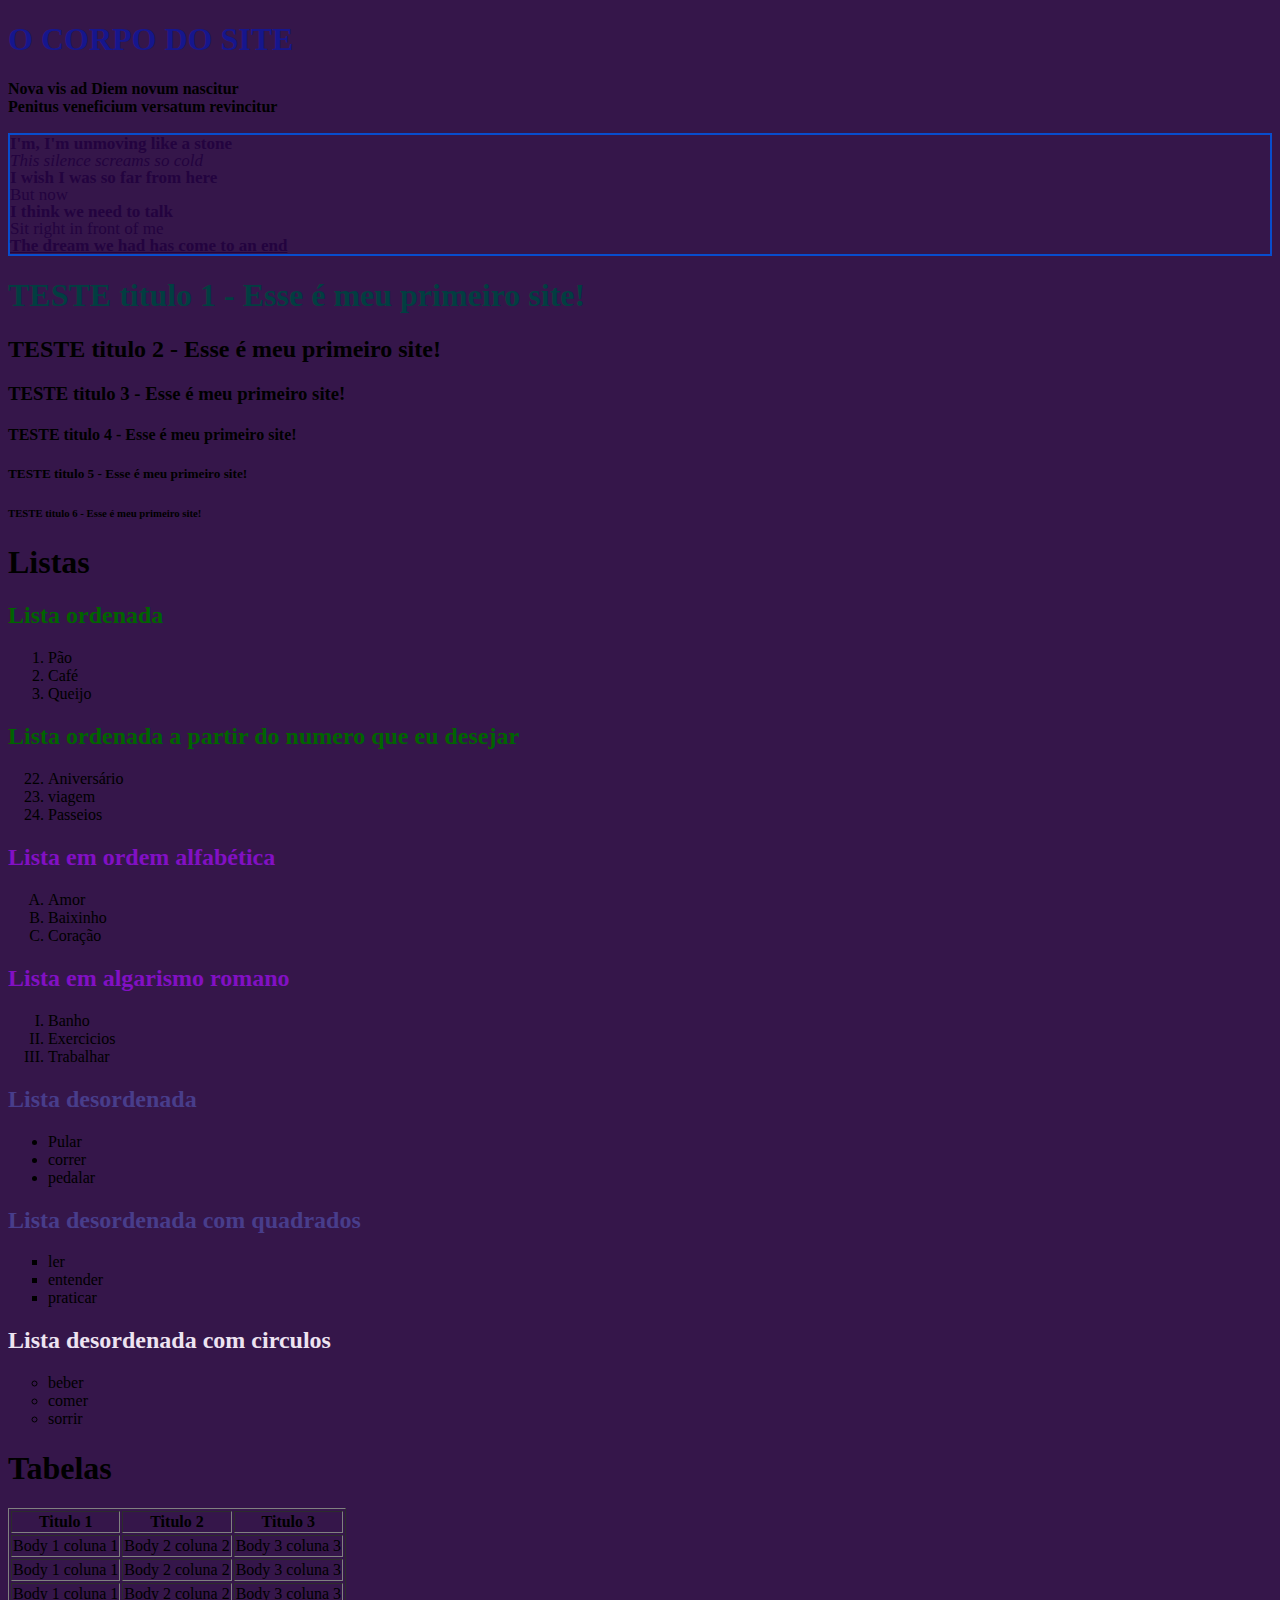
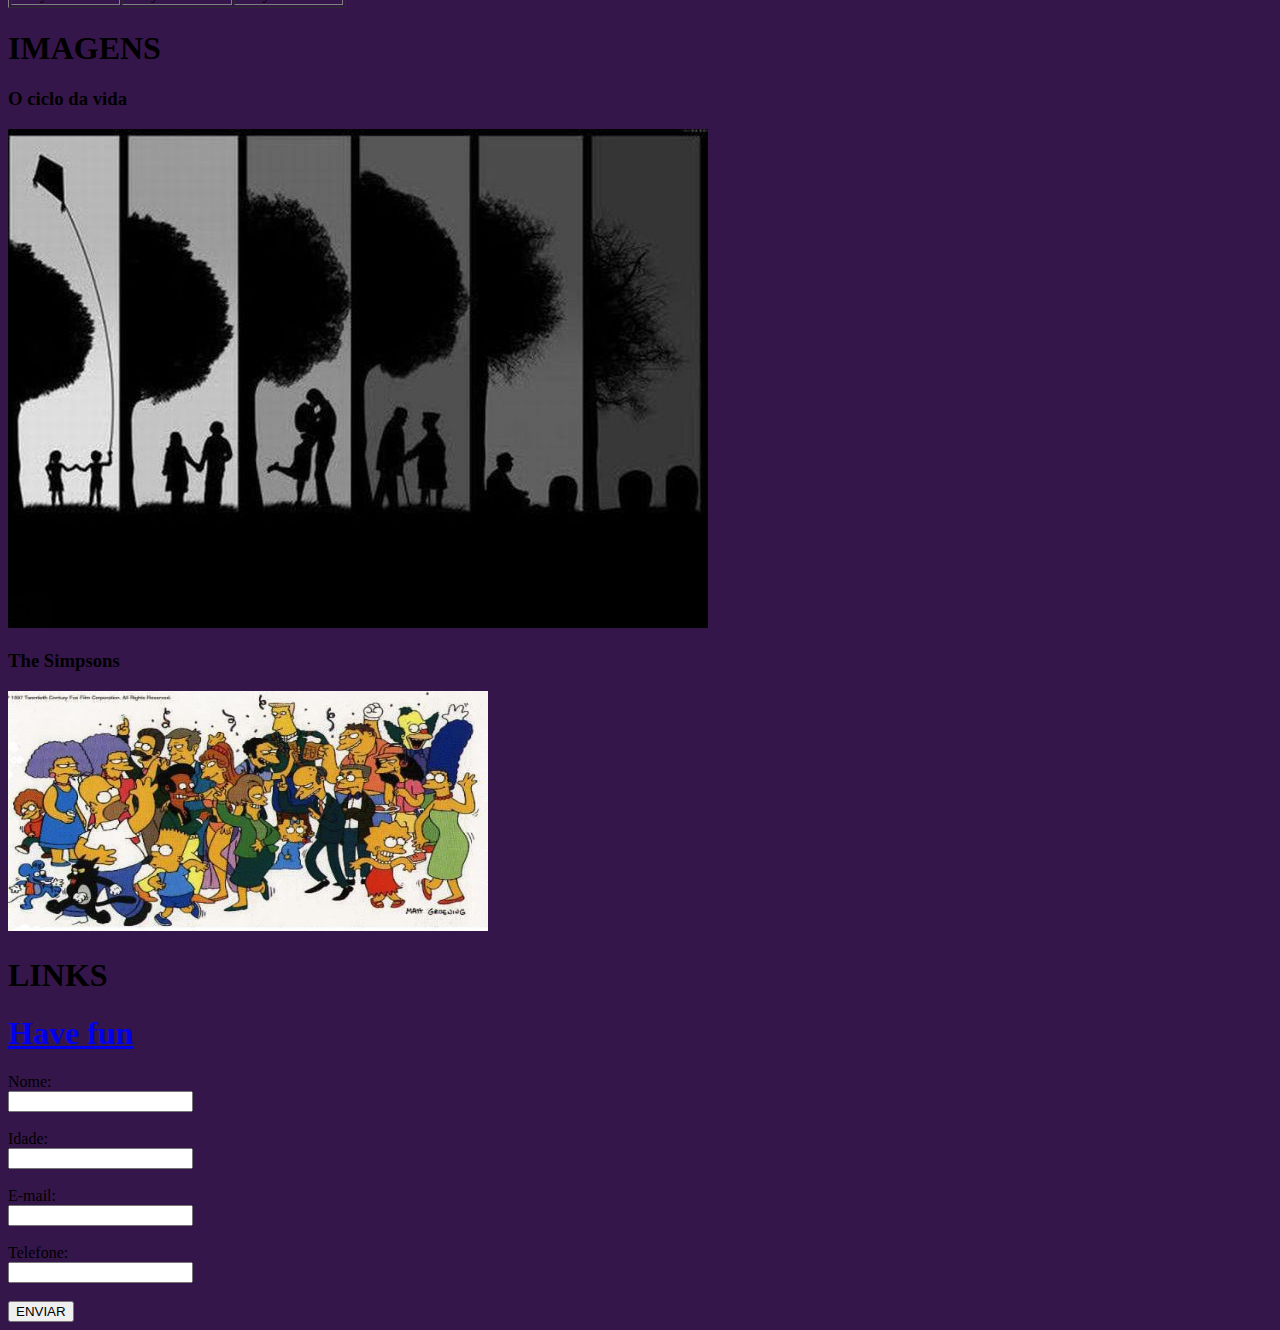
<file: index.html>
<!DOCTYPE html>
<html>

    <head>
        <title> Site da Natacha </title>
        <meta name=" Um site de teste" content=" meu primeiro site em html - VIVAaAAaA">
       
        <style>

            body{
                background-color: rgba(35, 1, 58, 0.918);
                }

               
        </style>
        <link rel="stylesheet" href="style.css">

    </head>

    <body>
                    <!--COMENTÁRIOS AQUI-->


        <h1 style="color:rgb(22, 22, 141)"> O CORPO DO SITE </h1>

   
           
                    <!-- tag de paragrafo--> 
        
        <P><strong> Nova vis ad Diem novum nascitur 
            <br>
            Penitus veneficium versatum revincitur
        </P> </strong>

                    <!-- TAGS DE FORMATAÇÃO DE TEXTO-->

        <p class="paragrafo">

                <b> I'm, I'm unmoving like a stone </b> 
            <br>
                <i> This silence screams so cold </i> 
            <br>
                <strong> I wish I was so far from here </strong> 
            <br>
                <smal> But now </smal>
            <br>
                <strong> I think we need to talk </strong>
            <br>
                <smal>Sit right in front of me </smal>
            <br>
                <b><u> The dream we had has come to an end </u></b>

        </p>

        <h1 id="titulo"> TESTE titulo 1 - Esse é meu primeiro site! </h1>
        <h2> TESTE titulo 2 - Esse é meu primeiro site! </h2>
        <h3> TESTE titulo 3 - Esse é meu primeiro site! </h3>
        <h4> TESTE titulo 4 - Esse é meu primeiro site! </h4>
        <h5> TESTE titulo 5 - Esse é meu primeiro site! </h5>
        <h6> TESTE titulo 6 - Esse é meu primeiro site! </h6>


                        <!-- Listas -->

        <h1> Listas </h1>

        <h2 class="primeiraslistas"> Lista ordenada </h2>

        <ol> 
            <li> Pão
                <li> Café
                    <li> Queijo

                    </li>
                </li>
            </li>
        </ol>

        <h2 class="primeiraslistas">Lista ordenada a partir do numero que eu desejar </h2>
         
        <ol start="22">
            <li> Aniversário </li>
                <li> viagem </li>
                    <li> Passeios </li>

        </ol>

        <h2 class="segundaslistas"> Lista em ordem alfabética </h2>
        <ol type="A">
         <li> Amor </li>
            <li> Baixinho </li>
                <li> Coração </li>
        </ol>

        <h2 class="segundaslistas"> Lista em algarismo romano </h2>
        <ol type="I"> 
            <li> Banho </li>
                <li> Exercicios </li>
            <li> Trabalhar </li>
        </ol>

        <h2 class="terceiraslistas"> Lista desordenada </h2>
        <ul> 
            <li> Pular </li>
                <li> correr </li>
            <li> pedalar </li>
        </ul>

        <h2 class="terceiraslistas"> Lista desordenada com quadrados </h2>
        <ul type="square"> 
            <li> ler </li>
                <li> entender </li>
            <li> praticar </li>
        </ul>

        <h2 class="ultimaslistas"> Lista desordenada com circulos </h2>
        <ul type="circle"> 
            <li> beber </li>
                <li> comer </li>
            <li> sorrir </li>
        </ul>

        <!-- TIPOS DE TABELAS -->

        <h1> Tabelas </h1>
            <table border="1">
                    <!-- tabelas semânticas -->
               
                    <!--cabeçalho da tabela -->
                <thead>
                    <tr>
                        <th> Titulo 1 </th>
                        <th> Titulo 2 </th>
                        <th> Titulo 3 </th>
                    </tr>

                </thead>
                <tbody>
                    <tr> 
                        <td> Body 1 coluna 1</td>
                        <td> Body 2 coluna 2</td>
                        <td> Body 3 coluna 3</td>
                    </tr>

                    <tr> 
                        <td> Body 1 coluna 1</td>
                        <td> Body 2 coluna 2</td>
                        <td> Body 3 coluna 3</td>
                    </tr>

                    <tr> 
                        <td> Body 1 coluna 1</td>
                        <td> Body 2 coluna 2</td>
                        <td> Body 3 coluna 3</td>
                    </tr>

                </tbody>
            </table>

                     <!-- INSERINDO IMAGENS-->

            <h1>IMAGENS</h1>

            <h3> O ciclo da vida </h3>
           <img src="img/O ciclo da vida.jpg">
            <br>

                    <!-- com atributo de tamanho-->
            <h3> The Simpsons </h3>
            <img src="img/Simpsons.jpg" width="480" height="240">
            <br/>

            <!--INSERINDO LINKS-->
            
            <h1>LINKS</h1>
            <h1><a href="http://www.staggeringbeauty.com/" target="blank"> Have fun </a></h1>

                    <!-- CRIANDO FORMULÁRIOS -->

            <form>
                <label> Nome: </label> <br>
                <input type="text"/> <br></br>

                <label> Idade: </label> <br>
                <input type="text"/> <br></br>

                <label> E-mail: </label> <br>
                <input type="text"/> <br></br>

                <label> Telefone: </label> <br>
                <input type="text"/> <br></br>

                <button type="submit"> ENVIAR </button>
            </form>


    </body>

</html>
</file>
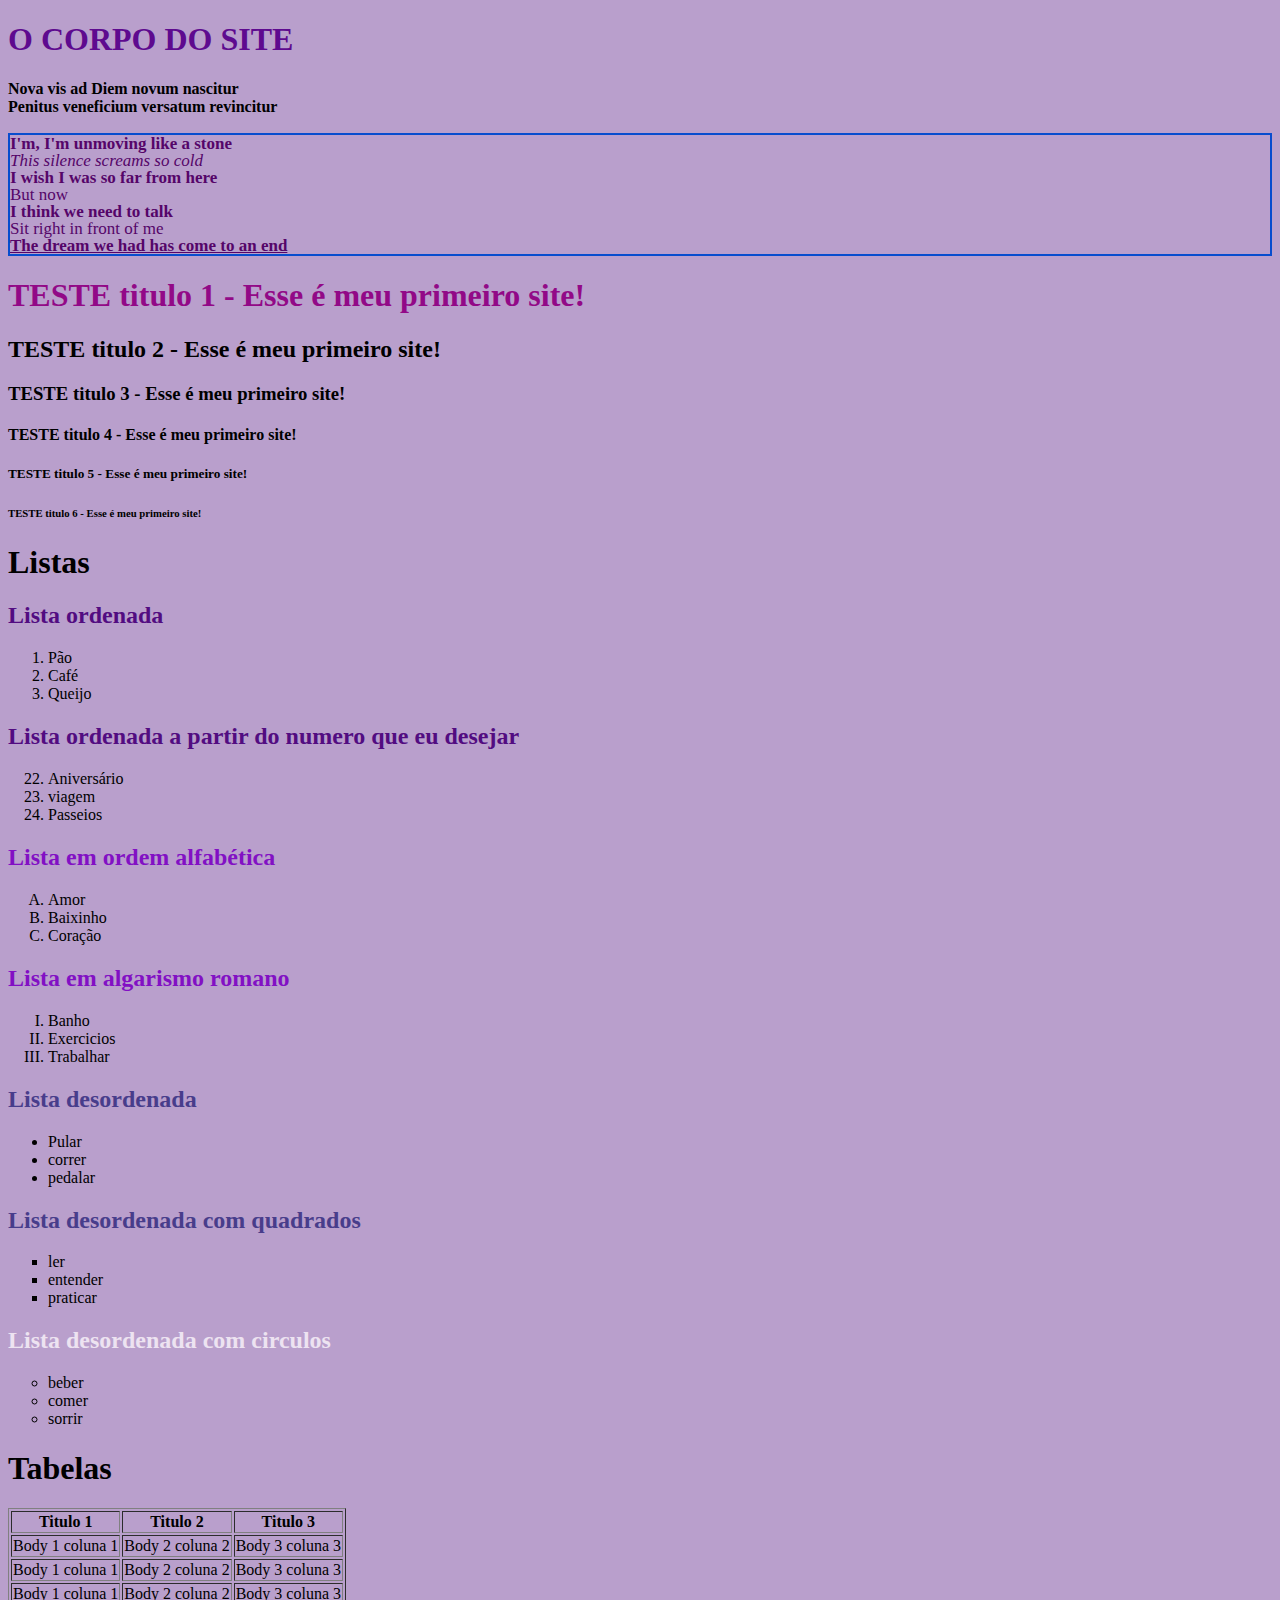
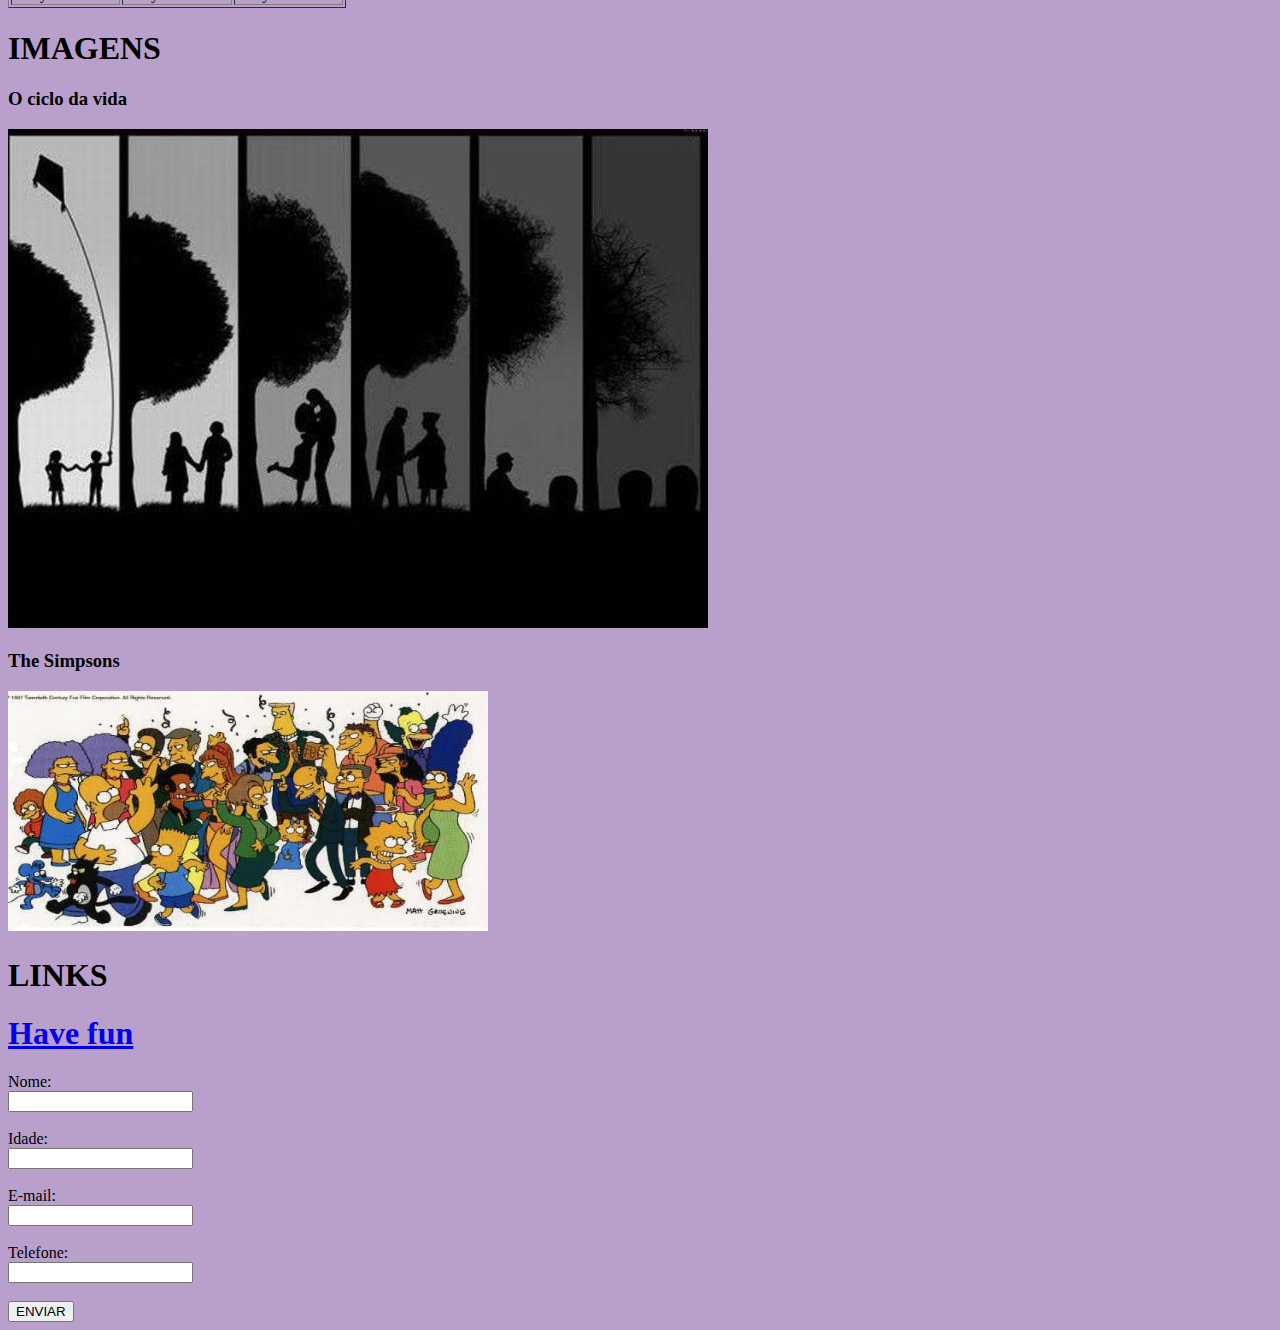
<file: AULA 1-4/index.html>
<!DOCTYPE html>
<html>

    <head>
        <title> Site da Natacha </title>
        <meta name=" Um site de teste" content=" meu primeiro site em html - VIVAaAAaA">
       
        <style>

            body{
                background-color: rgba(179, 150, 199, 0.918);
                }

               
        </style>
        <link rel="stylesheet" href="style.css">

    </head>

    <body>
                    <!--COMENTÁRIOS AQUI-->


        <h1 style="color:rgb(94, 10, 143)"> O CORPO DO SITE </h1>

   
           
                    <!-- tag de paragrafo--> 
        
        <P><strong> Nova vis ad Diem novum nascitur 
            <br>
            Penitus veneficium versatum revincitur
        </P> </strong>

                    <!-- TAGS DE FORMATAÇÃO DE TEXTO-->

        <p class="paragrafo">

                <b> I'm, I'm unmoving like a stone </b> 
            <br>
                <i> This silence screams so cold </i> 
            <br>
                <strong> I wish I was so far from here </strong> 
            <br>
                <smal> But now </smal>
            <br>
                <strong> I think we need to talk </strong>
            <br>
                <smal>Sit right in front of me </smal>
            <br>
                <b><u> The dream we had has come to an end </u></b>

        </p>

        <h1 id="titulo"> TESTE titulo 1 - Esse é meu primeiro site! </h1>
        <h2> TESTE titulo 2 - Esse é meu primeiro site! </h2>
        <h3> TESTE titulo 3 - Esse é meu primeiro site! </h3>
        <h4> TESTE titulo 4 - Esse é meu primeiro site! </h4>
        <h5> TESTE titulo 5 - Esse é meu primeiro site! </h5>
        <h6> TESTE titulo 6 - Esse é meu primeiro site! </h6>


                        <!-- Listas -->

        <h1> Listas </h1>

        <h2 class="primeiraslistas"> Lista ordenada </h2>

        <ol> 
            <li> Pão
                <li> Café
                    <li> Queijo

                    </li>
                </li>
            </li>
        </ol>

        <h2 class="primeiraslistas">Lista ordenada a partir do numero que eu desejar </h2>
         
        <ol start="22">
            <li> Aniversário </li>
                <li> viagem </li>
                    <li> Passeios </li>

        </ol>

        <h2 class="segundaslistas"> Lista em ordem alfabética </h2>
        <ol type="A">
         <li> Amor </li>
            <li> Baixinho </li>
                <li> Coração </li>
        </ol>

        <h2 class="segundaslistas"> Lista em algarismo romano </h2>
        <ol type="I"> 
            <li> Banho </li>
                <li> Exercicios </li>
            <li> Trabalhar </li>
        </ol>

        <h2 class="terceiraslistas"> Lista desordenada </h2>
        <ul> 
            <li> Pular </li>
                <li> correr </li>
            <li> pedalar </li>
        </ul>

        <h2 class="terceiraslistas"> Lista desordenada com quadrados </h2>
        <ul type="square"> 
            <li> ler </li>
                <li> entender </li>
            <li> praticar </li>
        </ul>

        <h2 class="ultimaslistas"> Lista desordenada com circulos </h2>
        <ul type="circle"> 
            <li> beber </li>
                <li> comer </li>
            <li> sorrir </li>
        </ul>

        <!-- TIPOS DE TABELAS -->

        <h1> Tabelas </h1>
            <table border="1">
                    <!-- tabelas semânticas -->
               
                    <!--cabeçalho da tabela -->
                <thead>
                    <tr>
                        <th> Titulo 1 </th>
                        <th> Titulo 2 </th>
                        <th> Titulo 3 </th>
                    </tr>

                </thead>
                <tbody>
                    <tr> 
                        <td> Body 1 coluna 1</td>
                        <td> Body 2 coluna 2</td>
                        <td> Body 3 coluna 3</td>
                    </tr>

                    <tr> 
                        <td> Body 1 coluna 1</td>
                        <td> Body 2 coluna 2</td>
                        <td> Body 3 coluna 3</td>
                    </tr>

                    <tr> 
                        <td> Body 1 coluna 1</td>
                        <td> Body 2 coluna 2</td>
                        <td> Body 3 coluna 3</td>
                    </tr>

                </tbody>
            </table>

                     <!-- INSERINDO IMAGENS-->

            <h1>IMAGENS</h1>

            <h3> O ciclo da vida </h3>
           <img src="img/O ciclo da vida.jpg">
            <br>

                    <!-- com atributo de tamanho-->
            <h3> The Simpsons </h3>
            <img src="img/Simpsons.jpg" width="480" height="240">
            <br/>

            <!--INSERINDO LINKS-->
            
            <h1>LINKS</h1>
            <h1><a href="http://www.staggeringbeauty.com/" target="blank"> Have fun </a></h1>

                    <!-- CRIANDO FORMULÁRIOS -->

            <form>
                <label> Nome: </label> <br>
                <input type="text"/> <br></br>

                <label> Idade: </label> <br>
                <input type="text"/> <br></br>

                <label> E-mail: </label> <br>
                <input type="text"/> <br></br>

                <label> Telefone: </label> <br>
                <input type="text"/> <br></br>

                <button type="submit"> ENVIAR </button>
            </form>


    </body>

</html>
</file>
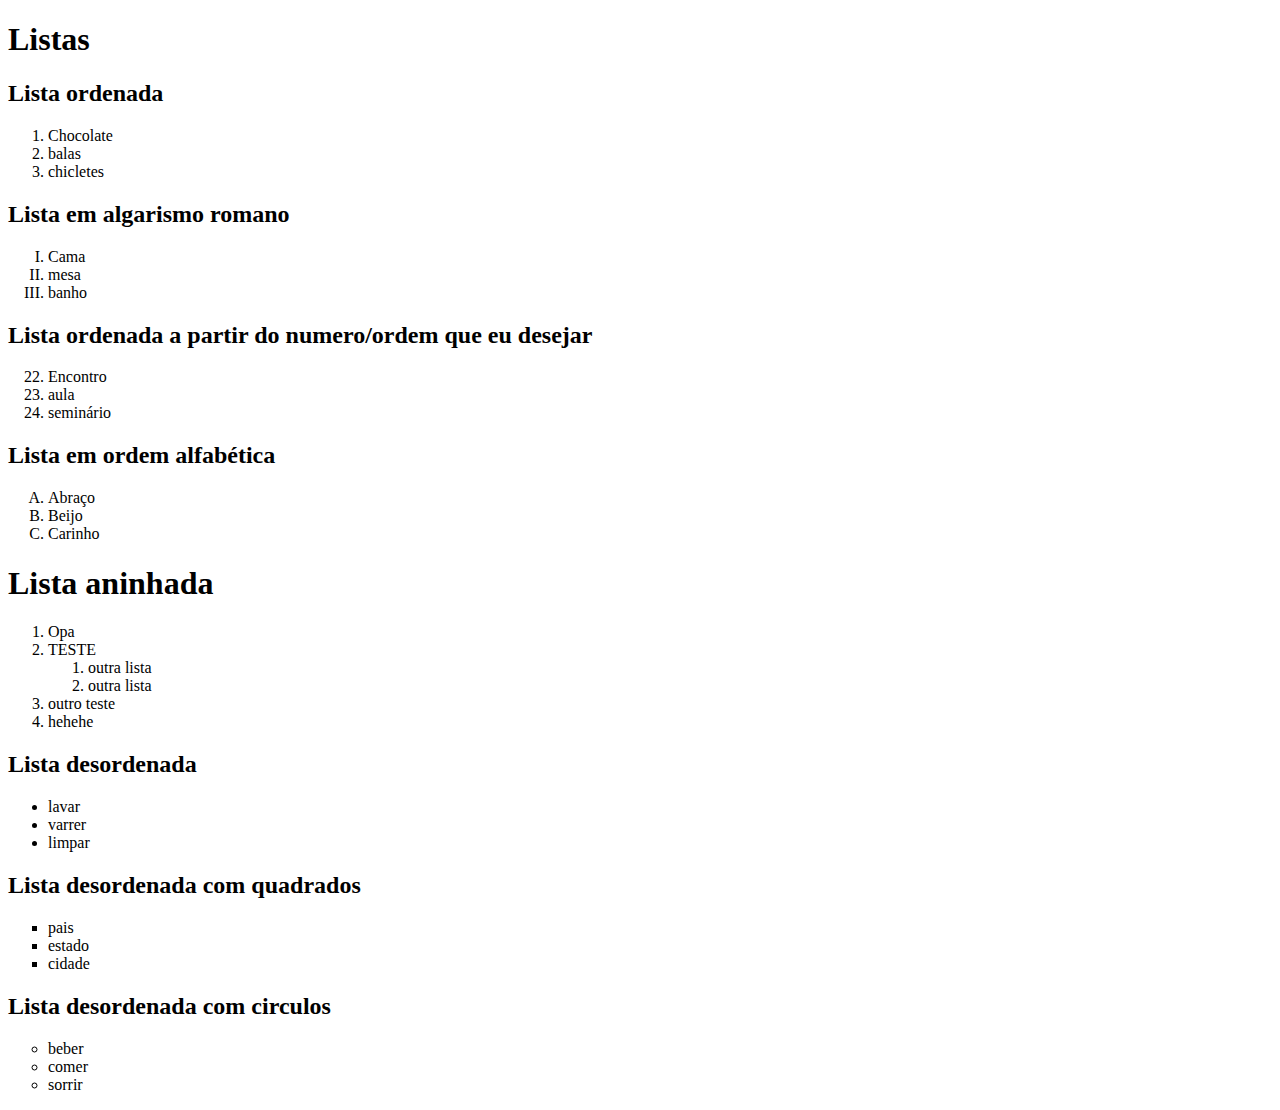
<file: listas.html>
<!DOCTYPE html>
<html lang="pt-br">

    <head>
        <title> Site da Natacha </title>

    </head>

    <body>

<h1> Listas </h1>

<h2> Lista ordenada </h2>

<ol> 
    <li> Chocolate
        <li> balas
            <li> chicletes

            </li>
        </li>
    </li>
</ol>

<h2> Lista em algarismo romano </h2>
<ol type="I"> 
    <li> Cama </li>
        <li> mesa </li>
    <li> banho </li>
</ol>

<h2> Lista ordenada a partir do numero/ordem que eu desejar </h2>
 
<ol start="22">
    <li> Encontro </li>
        <li> aula </li>
            <li> seminário </li>

</ol>

<h2> Lista em ordem alfabética </h2>
<ol type="A">
 <li> Abraço </li>
    <li> Beijo </li>
        <li> Carinho </li>
</ol>


                    <!-- lista aninhada-->

                    <h1> Lista aninhada </h1>
            <ol> 
                    <li> Opa </li>
                    <li> TESTE</li>
                        <ol> 
                            <li> outra lista </li>
                            <li> outra lista </li>
                        </ol>
                    <li>outro teste </li>    
                        <li> hehehe </li>
            </ol>



<h2> Lista desordenada </h2>
<ul> 
    <li> lavar </li>
        <li> varrer </li>
    <li> limpar </li>
</ul>

        <h2> Lista desordenada com quadrados </h2>
            <ul type="square"> 
                 <li> pais </li>
                    <li> estado  </li>
                <li> cidade </li>
</ul>

<h2> Lista desordenada com circulos </h2>
<ul type="circle"> 
    <li> beber </li>
        <li> comer </li>
    <li> sorrir </li>
</ul>

    </body>
</html>
</file>
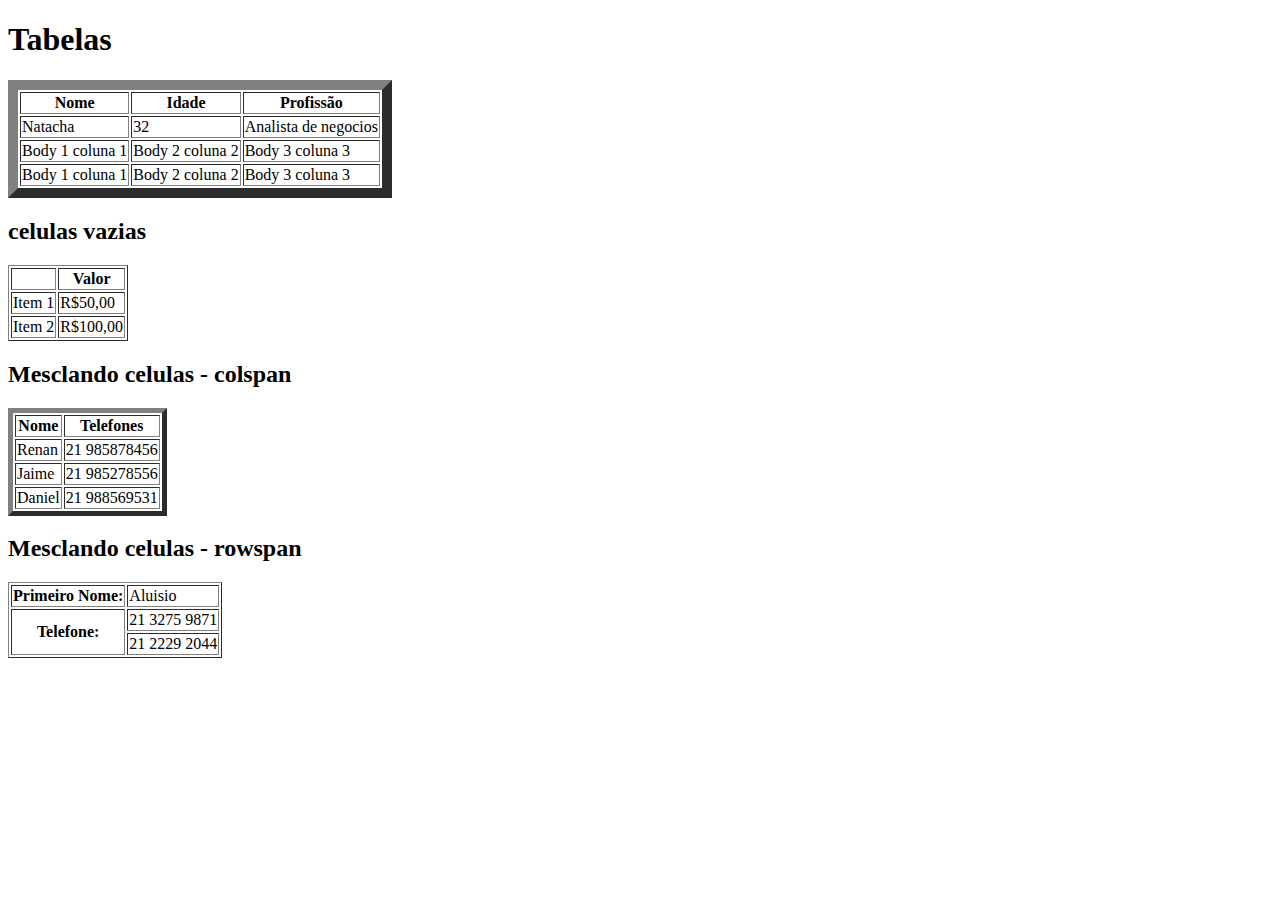
<file: tabela.html>
<!DOCTYPE html>
    <html lang="pt-br"> 

        <head>
            <title> Site da Natacha </title>
    
        </head>

        <body> 
            <h1> Tabelas </h1>
            <table border="10">
                    <!-- tabelas semânticas -->
               
                    <!--cabeçalho da tabela -->
                <thead>
                    <tr>
                        <th> Nome </th>
                        <th> Idade </th>
                        <th> Profissão </th>
                    </tr>

                </thead>
                <tbody>
                    <tr> 
                        <td> Natacha </td>
                        <td> 32 </td>
                        <td> Analista de negocios </td>
                    </tr>

                    <tr> 
                        <td> Body 1 coluna 1</td>
                        <td> Body 2 coluna 2</td>
                        <td> Body 3 coluna 3</td>
                    </tr>

                    <tr> 
                        <td> Body 1 coluna 1</td>
                        <td> Body 2 coluna 2</td>
                        <td> Body 3 coluna 3</td>
                    </tr>

                </tbody>
            </table>
                    <H2> celulas vazias </H2>

            <table border="1">
                <tr>
                    <th>&nbsp;</th>
                    <th>Valor</th>
                </tr>
                <tr>
                    <td>Item 1</td>
                    <td>R$50,00</td>
                </tr>
                <tr>
                    <td>Item 2</td>
                    <td>R$100,00</td>
                </tr>
            </table>

                <h2> Mesclando celulas - colspan </h2>

                
                <table border="5">
                <tr>
                    <th> Nome </th>
                    <th colspan="22"> Telefones </th>
                </tr>

                <tr>
                    <td>Renan</td>
                    <td> 21 985878456 </td>
                </tr>

                <tr>
                    <td> Jaime </td>
                    <td> 21 985278556 </td>
                </tr>

                <tr>
                    <td> Daniel </td>
                    <td> 21 988569531 </td>
                </tr>

                </table>

                <h2> Mesclando celulas - rowspan </h2>


                <table border="1">
                    <tr>
                      <th>Primeiro Nome:</th>
                      <td>Aluisio</td>
                    </tr>
                    <tr>
                      <th rowspan="2">Telefone:</th>
                      <td> 21 3275 9871 </td>
                    </tr>
                    <tr>
                      <td> 21 2229 2044 </td>
                    </tr>
                    </table>

        </body>
    </html>
</file>
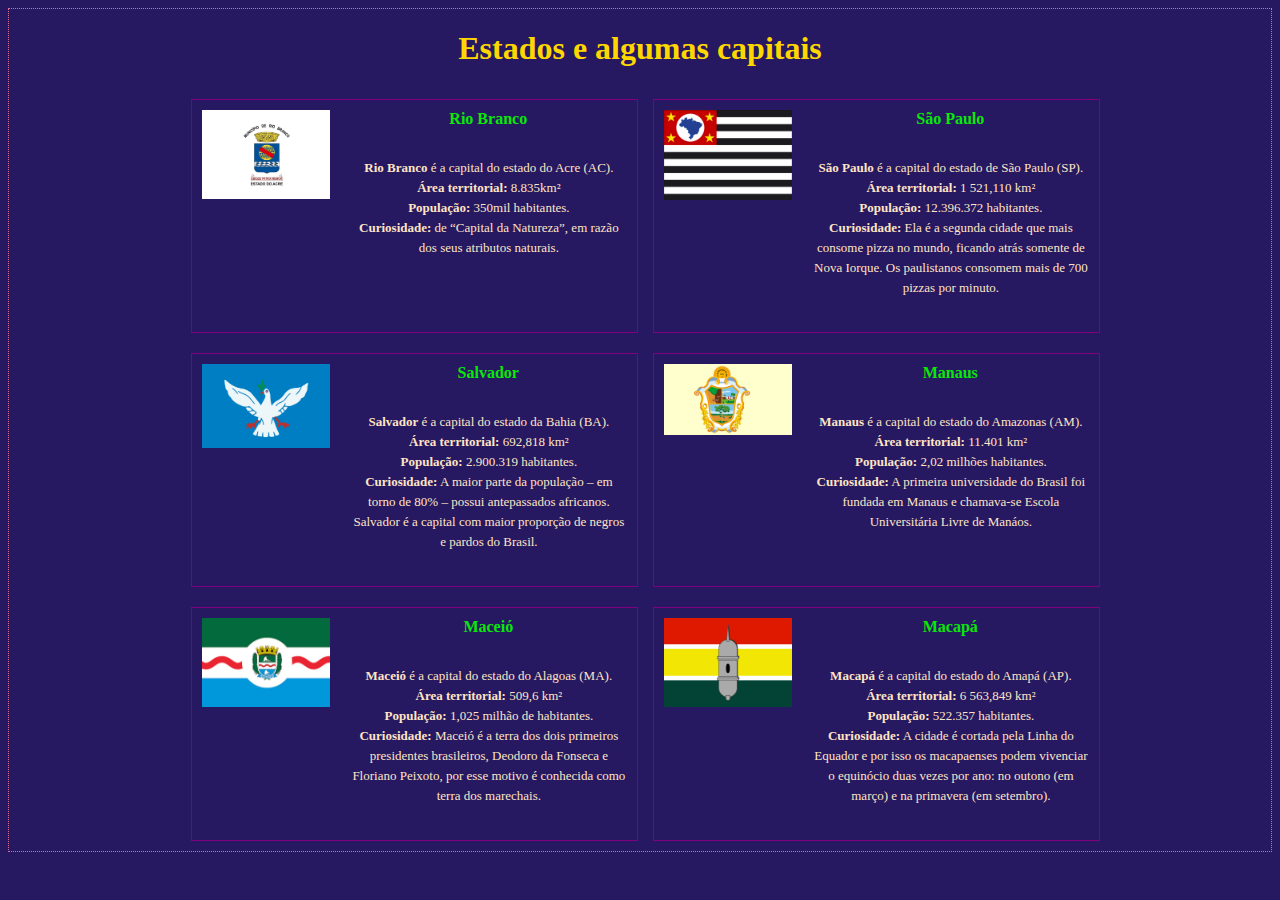
<file: AULA 5/pratica.html>
<!DOCTYPE html>
<html lang="pt-BR">
    <head>

        <meta charset="UTF-8">
        <link rel="stylesheet" href="pratica.css">
        <title> EXERCICIO CSS</title>

        <style>

            body{
                background-color: rgba(18, 3, 83, 0.918);
                }

               
        </style>

    </head>

    <body>
        <h1 style="color:gold "> Estados e algumas capitais</h1>
        <section class="card">

            <h2 class="card-titulo"> Rio Branco </h2>
            <img src="img/aula 05 -- 01-09 (3).jpeg" class="card-imagem">

            <p class="card-text">
                <strong>Rio Branco</strong> é a capital do estado do Acre (AC). <br> <b> Área territorial:</b> 8.835km² <br> <b>População: </b>350mil habitantes.
                <br> <b>Curiosidade:</b> de “Capital da Natureza”, em razão dos seus atributos naturais.
              </p>


        </section>

        <section class="card">

            <h2 class="card-titulo"> São Paulo </h2>
            <img src="img/aula 05 -- 01-09 (1).jpeg" class="card-imagem">

            <p class="card-text">
                <strong>São Paulo</strong> é a capital do estado de São Paulo (SP). <br> <b> Área territorial:</b>	1 521,110 km²  <br> <b>População: </b> 12.396.372 habitantes.
                <br> <b>Curiosidade:</b> Ela é a segunda cidade que mais consome pizza no mundo, ficando atrás somente de Nova Iorque. Os paulistanos consomem mais de 700 pizzas por minuto.
              </p>


        </section>

        <section class="card">

            <h2 class="card-titulo"> Salvador </h2>
            <img src="img/aula 05 -- 01-09 (2).jpeg" class="card-imagem">

            <p class="card-text">
                <strong>Salvador</strong> é a capital do estado da Bahia (BA). <br> <b> Área territorial:</b> 692,818 km² <br> <b>População: </b>2.900.319 habitantes.
                <br> <b>Curiosidade:</b> A maior parte da população – em torno de 80% – possui antepassados africanos. Salvador é a capital com maior proporção de negros e pardos do Brasil.
              </p>


        </section>

        <section class="card">

            <h2 class="card-titulo"> Manaus </h2>
            <img src="img/aula 05 -- 01-09 (4).jpeg" class="card-imagem">

            <p class="card-text">
                <strong>Manaus</strong> é a capital do estado do Amazonas (AM). <br> <b> Área territorial:</b> 11.401 km² <br> <b>População: </b>2,02 milhões habitantes.
                <br> <b>Curiosidade:</b> A primeira universidade do Brasil foi fundada em Manaus e chamava-se Escola Universitária Livre de Manáos.
              </p>


        </section>

        <section class="card">

            <h2 class="card-titulo"> Maceió </h2>
            <img src="img/aula 05 -- 01-09 (5).jpeg" class="card-imagem">

            <p class="card-text">
                <strong>Maceió</strong> é a capital do estado do Alagoas (MA). <br> <b> Área territorial:</b> 509,6 km² <br> <b>População: </b>1,025 milhão de habitantes.
                <br> <b>Curiosidade:</b> Maceió é a terra dos dois primeiros presidentes brasileiros, Deodoro da Fonseca e Floriano Peixoto, por esse motivo é conhecida como terra dos marechais.
              </p>


        </section>

        <section class="card">

            <h2 class="card-titulo"> Macapá </h2>
            <img src="img/aula 05 -- 01-09 (6).jpeg" class="card-imagem">

            <p class="card-text">
                <strong>Macapá</strong> é a capital do estado do Amapá (AP). <br> <b> Área territorial:</b> 6 563,849 km² <br> <b>População: </b>522.357 habitantes.
                <br> <b>Curiosidade:</b> A cidade é cortada pela Linha do Equador e por isso os macapaenses podem vivenciar o equinócio duas vezes por ano: no outono (em março) e na primavera (em setembro).
              </p>


        </section>


    </body>


</html>
</file>
<file: style.css>
.primeiraslistas{ color:darkgreen;
}

.segundaslistas{ color:rgb(130, 16, 196);
}

.terceiraslistas{ color:darkslateblue
}

.ultimaslistas{ color:rgb(237, 227, 241)
}

#titulo { color:rgb(2, 62, 65);
}

.paragrafo{ 
    color: rgb(35, 3, 63);
    font-size: 17px;
    font-family:Verdana;
    line-height: 1;
    border:2px solid rgb(8, 77, 206);
}
</file>
<file: AULA 1-4/style.css>
.primeiraslistas{ color:rgb(82, 12, 129);
}

.segundaslistas{ color:rgb(130, 16, 196);
}

.terceiraslistas{ color:darkslateblue
}

.ultimaslistas{ color:rgb(237, 227, 241)
}

#titulo { color:rgb(146, 9, 135);
}

.paragrafo{ 
    color: rgb(85, 5, 105);
    font-size: 17px;
    font-family:Verdana;
    line-height: 1;
    border:2px solid rgb(8, 77, 206);
}
</file>
<file: AULA 5/pratica.css>
*{
    font-family: comic sans-serif;
    text-align: center;
    color: bisque;
}

body {
    border: 1px dotted palevioletred;
}

.card{
    /*largura*/
    width: 425px;   
    /*altura*/
    height: 212px;
    border: 1px solid purple;
    margin: 10px 0 10px 11px;
    padding: 10px;
    display: inline-block;
    }

.card-titulo{
    font-size: medium;
    margin: 0 0 10px 20;
    display: inline;
    margin-left: 20px;
    color: rgb(10, 231, 10);
}

.card-imagem{
    width: 30% ;
    display: inline ;
    float: left ;
}
.card-text{
    display: inline;
    width: 65%;
    float: right;
    font-size: small;
    line-height: 15pt;
    margin-top: 30px;
}
</file>
